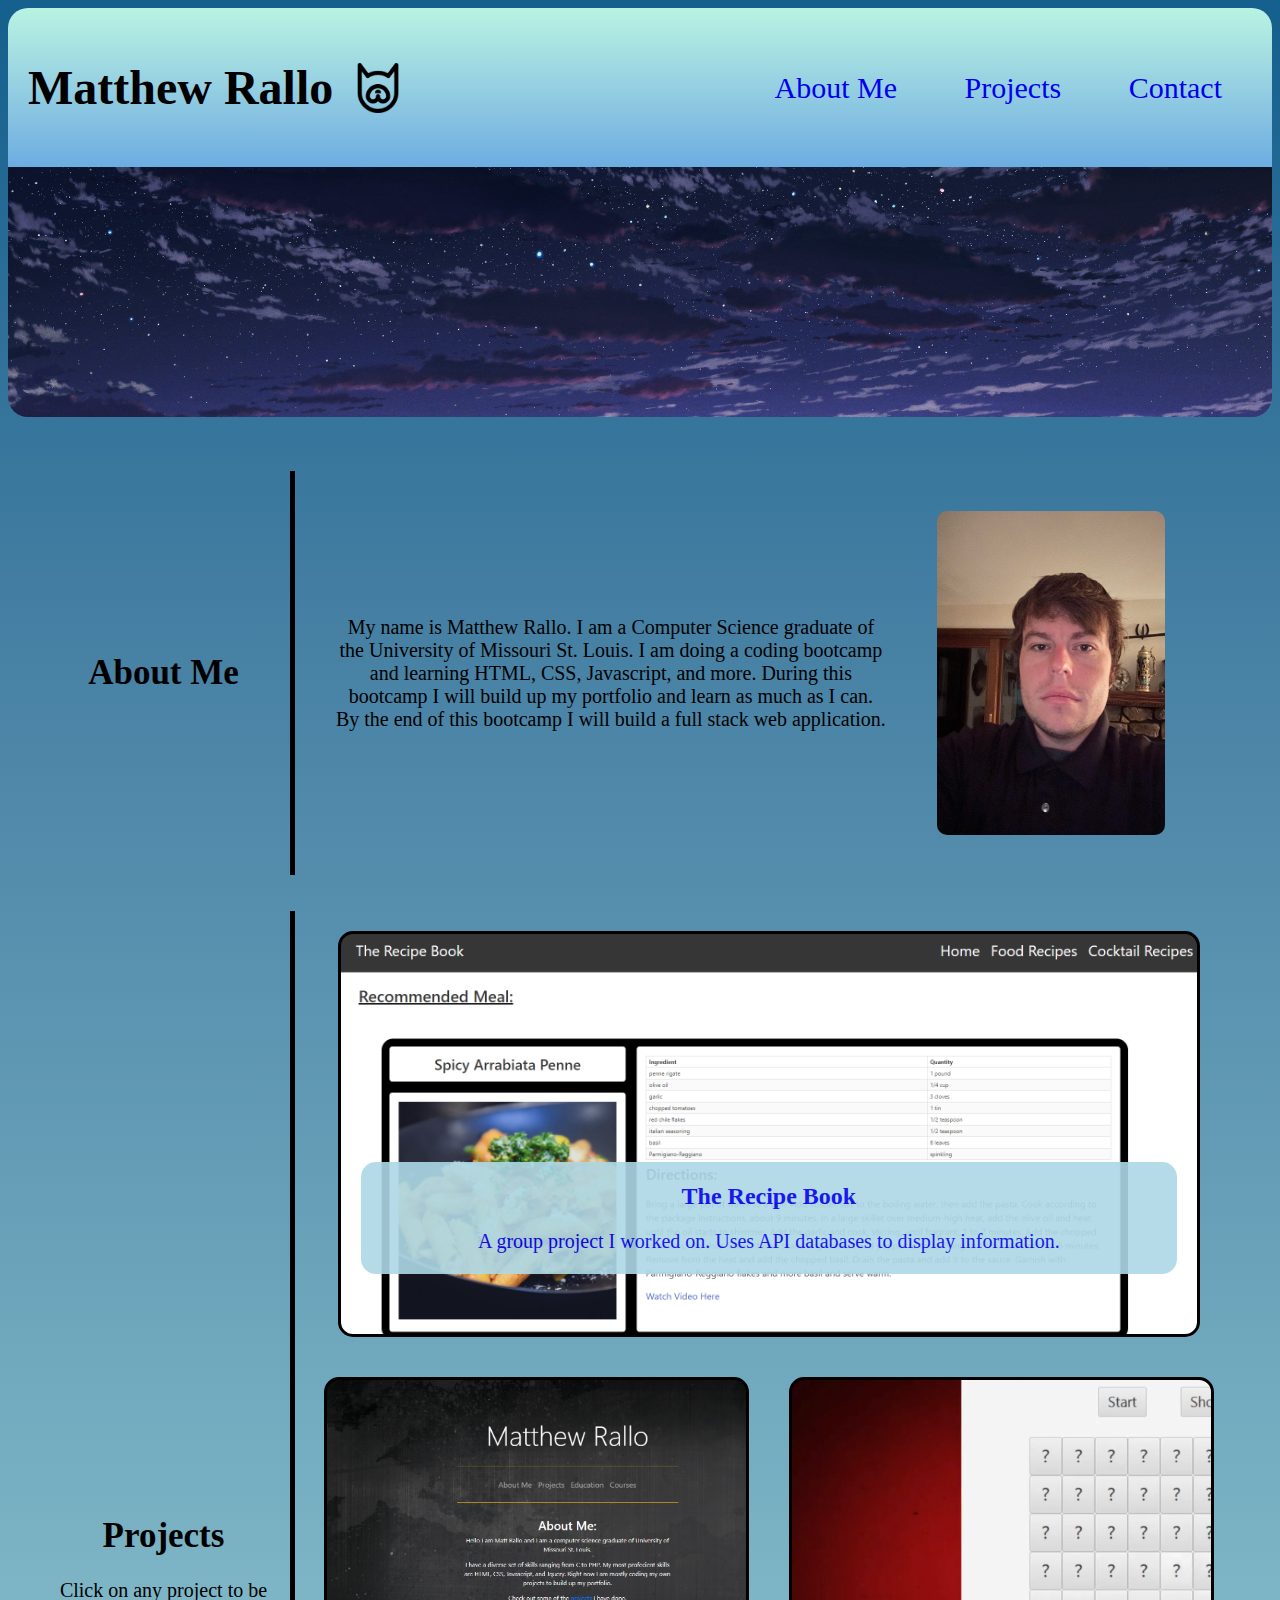
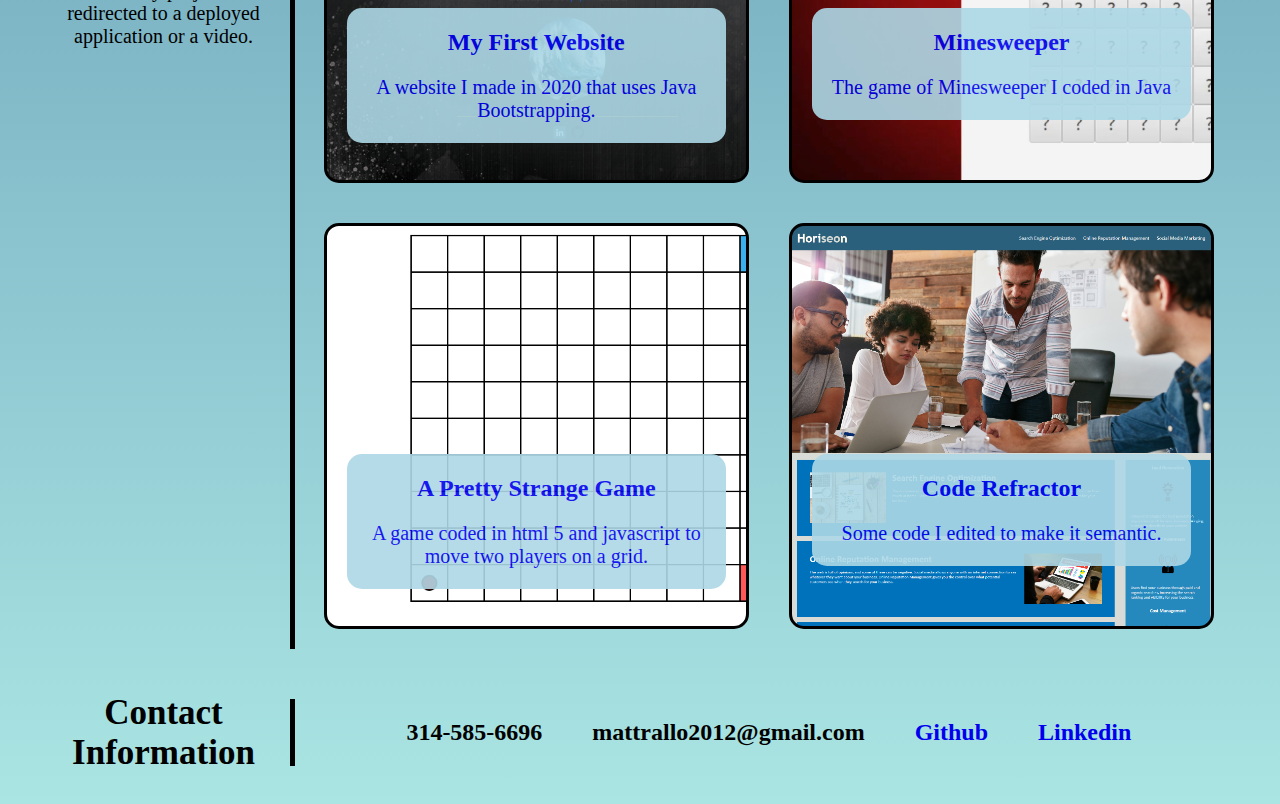
<file: index.html>
<!DOCTYPE html>
<html lang="en">
  <head>
    <meta charset="UTF-8" />
    <meta name="viewport" content="width=device-width, initial-scale=1.0" />
    <title>Matt's Portfolio</title>
    <link rel="stylesheet" href="./assets/style.css" />
  </head>

  <body>
    <header>
        <h1>Matthew Rallo</h1>
        <img class="headIcon" src="./assets/images/dogIcon.png" alt="An icon of a dog head">
        <nav class="navbar">
            <ul>
                <li>
                    <a href="#about-me">About Me</a>
                </li>
                <li>
                    <a href="#projects">Projects</a>
                </li>
                <li>
                    <a href="#contact">Contact</a>
                </li>
            </ul>
        </nav>
    </header>

    <main>
        <section class="headerImg" title="A cloudy night sky with stars shining through"></section><br><br><br>   <!-- Header image with a line break after -->
        <!-- Flex Row of About Me section -->
        <section class="flexRow"> 
            <h1 id="about-me" class="flexSmallItem">About Me</h1>
            <section class="flexBigItem"> 
                <section class="flexAboutMe">
                    <p>My name is Matthew Rallo. I am a Computer Science graduate of the University of Missouri St. Louis. I am doing a coding bootcamp and learning HTML, CSS, Javascript, and more. During this bootcamp I will build up my portfolio and learn as much as I can. By the end of this bootcamp I will build a full stack web application.</p>
                    <img class="profilePhoto" src="./assets/images/profilePic.jpg" alt="A profile picture of your's truly">
                </section>
            </section>
        </section>
        <br><br> <!-- line break used for styling -->      

        <!-- Flex Row of Projects Section -->
        <section class="flexRow">
            <section class="flexSmallItem">
                <h1 id="projects">Projects</h1>
                <p class="subtext">Click on any project to be redirected to a deployed application or a video.</p> 
            </section>
        
            <!-- All my Project Cards-->
            <section class="flexBigItem">
                <section class="flexRow"> <!-- A flex row inside another flex row (the flex big item is a column which is a flex row) -->
                    <!-- Main Project Card-->
                    <section class="projectFlexItem projectImgMain" title="A screenshot of the recipe book website"> 
                        <a href="https://devinjl665.github.io/recipe-book-database/" target="_blank">
                            <figure class="projectCardHeader">
                                <h2>The Recipe Book</h2>
                                <p>A group project I worked on. Uses API databases to display information.</p>
                            </figure>
                        </a>
                    </section>

                    <!-- Other Project Cards -->
                    <section class="projectFlexItem projectImgOne" title="A screenshot of my first webpage"> <!-- FLEX BOX ITEM (Project Card) -->
                        <a href="https://rallomatt.github.io/ralloMattWebsite/" target="_blank">
                            <figure class="projectCardHeader">
                                <h2>My First Website</h2>
                                <p>A website I made in 2020 that uses Java Bootstrapping.</p>
                            </figure>
                        </a>
                    </section>

                    <section class="projectFlexItem projectImgTwo" title="A screenshot of the minesweeper game I made in Java"> <!-- FLEX BOX ITEM (Project Card) -->
                        <a href="https://www.youtube.com/watch?v=mwOmtl85fHU" target="_blank">
                            <figure class="projectCardHeader">
                                <h2>Minesweeper</h2>
                                <p>The game of Minesweeper I coded in Java</p>
                            </figure>
                            </a>
                    </section>

                    <section class="projectFlexItem projectImgThree" title="A screenshot of the strange game I made in Html 5 and Javascript"> <!-- FLEX BOX ITEM (Project Card) -->
                        <a href="strangeGame.html" target="_blank">
                            <figure class="projectCardHeader">
                                <h2>A Pretty Strange Game</h2>
                                <p>A game coded in html 5 and javascript to move two players on a grid.</p>
                        </figure>
                        </a>
                    </section>

                    <section class="projectFlexItem projectImgFour" title="A screenshot of the horiseon webpage"> <!-- FLEX BOX ITEM (Project Card) -->
                        <a href="https://rallomatt.github.io/horiseonCodeRefractor/" target="_blank">
                            <figure class="projectCardHeader">
                                <h2>Code Refractor</h2>
                                <p>Some code I edited to make it semantic.</p>
                            </figure>
                        </a>
                    </section>

                </section>
            </section>
        </section>
    </main>

    <footer>
        <section class="flexRow"> <!-- FlewRow of Contact Section -->
            <section class="flexSmallItem">
                <h1 id="contact">Contact Information</h1>
            </section>
            <section class="contactInfo flexBigItem">
                <h2>314-585-6696</h2>
                <h2>mattrallo2012@gmail.com</h2>
                <h2><a href="https://github.com/ralloMatt" target="_blank">Github</a></h2>
                <h2><a href="https://www.linkedin.com/feed/" target="_blank">Linkedin</a></h2>
            </section>
        </section>
    </footer>
  </body>
</html>
</file>
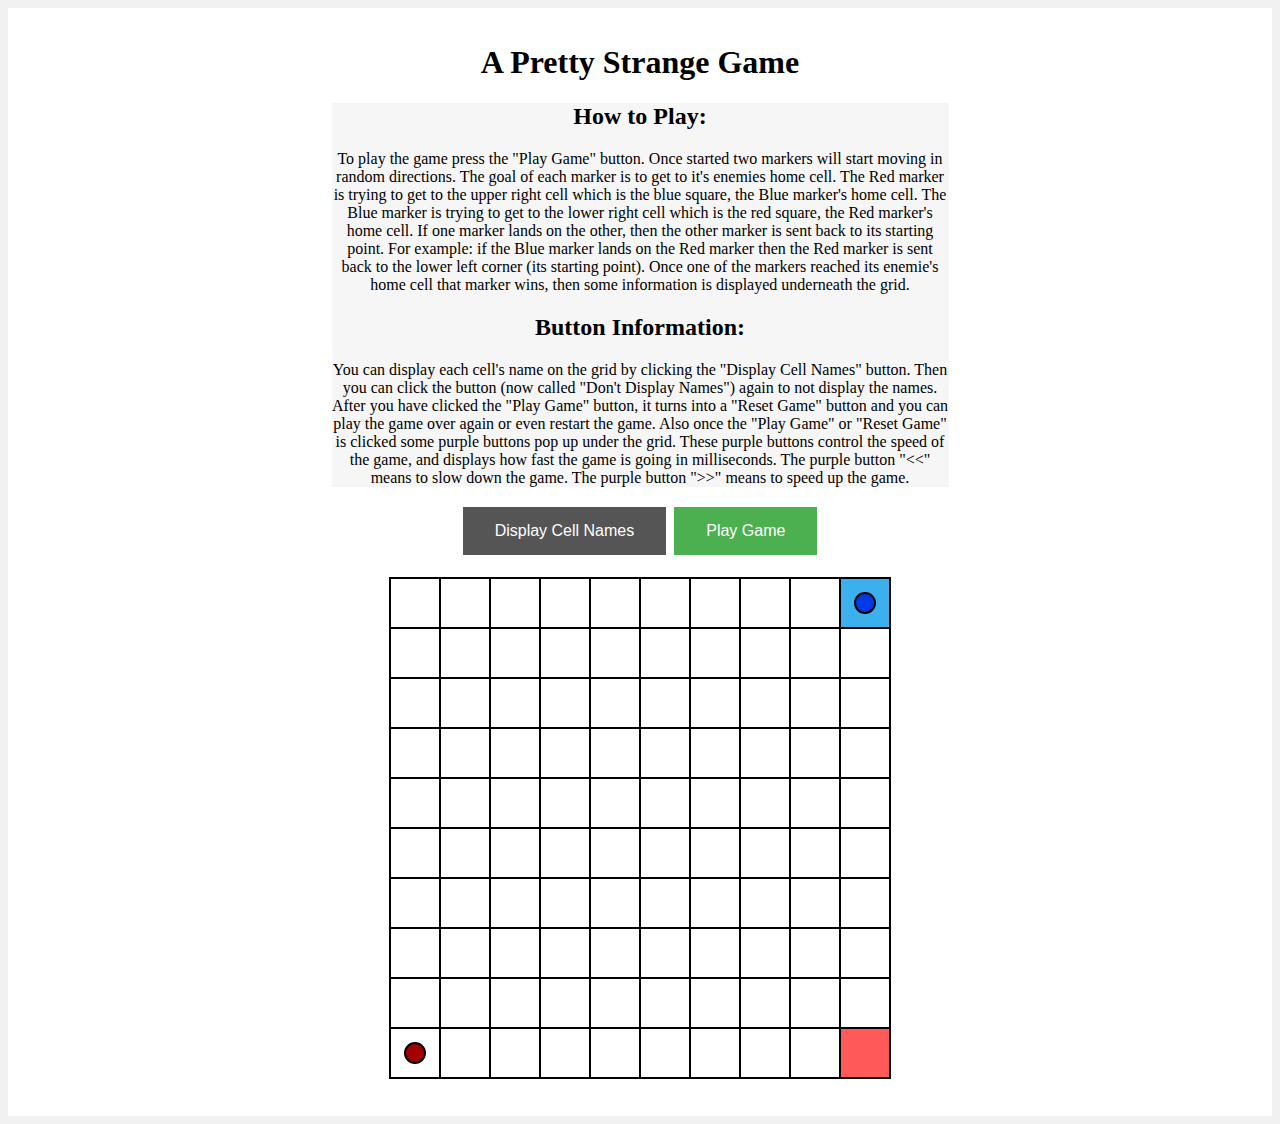
<file: strangeGame.html>
<!--
	Matt Rallo
	Partner: Anthony Giamino
	9/13/17
	Homework 3
	
	What each function in the program does is displayed above each function in 
	a comment. Instead of making a marker at a x and y location, I instead created 
	each marker as an object that has a x, y, and color attribute. Making each marker
	an object reduced a lot of code. Then once the game started I sent each object to a function to either draw, reset, change location, etc. 
	
-->
<!DOCTYPE html>
<html>
<head>
<title>Homework 3</title>
<style>
	body {
		background: #F1F1F1;
	}

	.content {
		max-width: 1500px;
		margin: auto;
		background: white;
		padding: 15px;
		text-align: center;
	}
	.information {
		width: 50%;
		margin: auto;
		background-color: #F7F6F6;
		
	}
	.button {
		background-color: #4CAF50; 
		border: none;
		color: white;
		padding: 15px 32px;
		text-align: center;
		text-decoration: none;
		display: inline-block;
		font-size: 16px;
		margin: 4px 2px;
		cursor: pointer;
	}
	.speed {
		background-color: #7000a5; 
		border: none;
		color: white;
		padding: 15px 32px;
		text-align: center;
		text-decoration: none;
		display: inline-block;
		font-size: 16px;
		margin: 4px 2px;
	}
	table {
		width: 500;
		margin: auto;
	}
	th, td {
		text-align: left;
		padding: 8px;
	}
	tr:nth-child(even){background-color: #f2f2f2}
	th {
		background-color: #4CAF50;
	}
	
</style>
</head>
<body>

<div class="content">
	<h1>A Pretty Strange Game</h1>
	<div class="information">
		<h2>How to Play:</h2>
		<p>
			To play the game press the "Play Game" button. Once started two markers will start moving in random directions. The goal of each marker is to get to it's enemies home cell. The Red marker is trying to get to the upper right cell which is the blue square, the Blue marker's home cell. The Blue marker is trying to get to the lower right cell which is the red square, the Red marker's home cell. If one marker lands on the other, then the other marker is sent back to its starting point. For example: if the Blue marker lands on the Red marker then the Red marker is sent back to the lower left corner (its starting point). Once one of the markers reached its enemie's home cell that marker wins, then some information is displayed underneath the grid.
		</p>	
		<h2> Button Information:</h2>
		<p>
			You can display each cell's name on the grid by clicking the "Display Cell Names" button. Then you can click the button (now called "Don't Display Names") again to not display the names. After you have clicked the "Play Game" button, it turns into a "Reset Game" button and you can play the game over again or even restart the game.
			Also once the "Play Game" or "Reset Game" is clicked some purple buttons pop up under the grid. These purple buttons control the speed of the game, and displays how fast the game is going in milliseconds. The purple button "<<" means to slow down the game. The purple button ">>" means to speed up the game.
		</p>
	</div>

	<button class="button" style="background-color: #555555;" onclick="labelCells()" 
	id="labelButt" value = 1>
		Display Cell Names
	</button>

	<button class="button" onclick="playGame()" id="startGame">Play Game</button><br><br>
	<canvas id="myCanvas" width="500" height="500" style="border:1px solid #000000;"></canvas>

	<div id="toggleSpeed" style="display: none">
		<button class="button" onclick="slowDown()" style="background-color: #7000a5;"><<</button>
		<p class="speed" id="speedInfo"></p>
		<button class="button" onclick="speedUp()" style="background-color: #7000a5;">>></button><br>
	</div><br><br>

	<div id="finalResults" style="display: none; margin: auto;">
		<h1 id="results"></h1>
		<h2 id="max"></h2>
		<h2 id="total"></h2>
		<h2 id="redTurns" style="color: #FF5959;"></h2>
		<h2 id="blueTurns" style="color: #3CB0EC;"></h2>
		<h2 id="redLands" style="color: #A30000;"></h2>
		<h2 id="blueLands" style="color: #003AE7;"></h2>
		<table id="cellData">
			<tr>
				<th>Cell Name</th>
				<th style="background-color: #FF5959;">Red Touches</th>
				<th style="background-color: #3CB0EC;">Blue Touches</th>
				<th style="background-color: #e7e7e7;">Total Touches</th>
			</tr>
		</table>
	</div>
</div>


<script>
	//Canvas Variables
    var canvas = document.getElementById("myCanvas");
    var ctx = canvas.getContext("2d");

	//row size and column size
	var rows = 10;
	var cols = 10;
	
	//Cell Vertical Span and Horitontal span (distance between lines)
	verticalDistance = canvas.height/rows; //distance between row lines
	horizontalDistance = canvas.width/cols; //distance between column lines

	//offset for markers
	var verticalOffset = verticalDistance/2; //should be 25 for 10 x 10 grid
	var horizontalOffset = horizontalDistance/2; //should be 25 for 10 x 10 grid
	
	//call makeGrid() which draws lines onto the canvas that makes it look like a grid
	makeGrid();
	//call makeHomeCell() to make the red and blue markers' homes
	makeHomeCell();

	var gridArray; //array to keep track of number of touches per cell
	var redGridArray; //array to keep track of red touches per cell
	var blueGridArray; //array to keep track of blue touches per cell
	
	var moveInterval; //interval when the markers move (used in playGame())
	var speed = 500; //speed is used in interval which measures in milliseconds
	
	//create Marker Objects with starting coordinates and colors
	var RedMarker = {row: rows-1, column: 0, color: "#A30000"};
	var BlueMarker = {row: 0, column: cols-1, color: "#003AE7"};

	var winnerChk; //a check to see who won (used in displayData())
	
	//Draw the starting markers
	drawMarker(RedMarker);
	drawMarker(BlueMarker);
	
	var RedTurns = 0; //number of turns taken by Red marker
	var BlueTurns = 0; //number of turns taken by Blue marker
	var RedLands= 0; //number of times red marker landed on blue
	var BlueLands= 0; //number of times blue marker landed on blue
	
	/***********************************************************
		The Function makeGrid() just makes lines in the canvas
		to make the canvas look like a grid 
	***********************************************************/
	function makeGrid(){	
			//Rows
			for (var i = 0; i <=  canvas.height; i += verticalDistance) {
				ctx.moveTo(0, i);
				ctx.lineTo(canvas.width, i);
			}
			//Columns
			for (var i = 0; i <= canvas.width; i += horizontalDistance) {
				ctx.moveTo(i, 0);
				ctx.lineTo(i,  canvas.height);
			}
			//Draw
			ctx.strokeStyle = "black";
			ctx.lineWidth=2;
			ctx.stroke();
	} //ends function makeGrid()

	/***********************************************************
		The Function makeHomeCell() makes rectangles in the cells 
		of where each marker is trying to land to win the game.
		The Blue marker wants to land in the lower right cell located 
		at cell (9, 9) which is a light red rectangle. The Red marker
		wants to land in the upper right cell located at cell (0, 9)
		which is a light blue rectangle.
	***********************************************************/
	function makeHomeCell(){
		//make red marker's home
		ctx.fillStyle = "#FF5959";
		ctx.fillRect(450, 450, 50, 50);
		ctx.stroke();
	
		//make blue marker's home
		ctx.fillStyle = "#3CB0EC";
		ctx.fillRect(450, 0, 50, 50);
		ctx.stroke();
	
	
	} //ends function makeHomeCell()
	
	/***********************************************************
		The Function labelCells() either draws text to each cell 
		or removes the text depening on the button. When the button is 
		first pressed it draws text to each cell in the format of (row, column).
		If the button is pressed again it "removes" or rather draws over the 
		text that was previously written. I determine if the button was pressed 
		or not by its value. Then you can keep pressing the button as much as you 
		like to see the cell names or not.
	***********************************************************/
	function labelCells(){
		//so we know button wants to display names
		if(document.getElementById("labelButt").value == 1){
			document.getElementById("labelButt").value = 2; //change button value
			document.getElementById("labelButt").innerHTML="Don't Display Names";
			//write text to cell
			ctx.font = "10px Arial";
			ctx.fillStyle = "#000000";			
			
			var x = 15; //x is x location in canvas
			var y = 10; //y is y location in canvas
			for(var i = 0; i < rows; i++){
				x = 13; //go thirteen pixels to right
				for(var j = 0; j < cols; j++){
					ctx.fillText("("+i+", "+j+")", x, y);
					x = x + 50; //add 50 which is distance between each line
				}
				y = y + 50; //add 50 which is also the distance
			} //end for
		} //end if
		else{
			//so we know button wants to not display names
			document.getElementById("labelButt").value = 1; //change button value
			document.getElementById("labelButt").innerHTML="Display Cell Names";
			
			//set text properties
			ctx.font = "10px Arial";
			ctx.fillStyle = "#FFFFFF";			
			
			var x = 15; //used as x coordinate of text
			var y = 10; //used as y coordinate of text
				//rewrite text as white to "remove" names
				for(var i = 0; i < rows; i++){
					x = 13;
					for(var j = 0; j < cols; j++){
						ctx.fillStyle = "#FFFFFF";//go back to white text

						//to get pure white, have to draw over text 4 times 
						ctx.fillText("("+i+", "+j+")", x, y);
						ctx.fillText("("+i+", "+j+")", x, y);
						ctx.fillText("("+i+", "+j+")", x, y);
						ctx.fillText("("+i+", "+j+")", x, y);
						
						//when we need to draw over text in home cells
						if(i == 0 && j == 9){
							ctx.fillStyle = "#3CB0EC";
							ctx.fillRect(x, y-8, 30, 10);
						}
						if(i == 9 && j == 9){
							ctx.fillStyle = "#FF5959";
							ctx.fillRect(x, y-8, 30, 10);
						}
						x = x + 50; //add to x
					} //end inner for loop
					y = y + 50; //add to y
				} //end for
		} //end else
	} //ends function labelCells()

	/***********************************************************
		The Function playGame() starts the game. It first alters the html 
		tags. Then it initializes the speed, arrays, Markers, turns, etc. 
		I do this so if button is pressed again a new Game can start with new 
		data. I also use clearInterval() to stop previous interval in case button 
		was pressed again.Then I used setInterval() to loop each move at a 
		certain speed.
	***********************************************************/
	function playGame(){
		document.getElementById("finalResults").style.display = "none"; //hide cell data
		document.getElementById("startGame").innerHTML = "Reset Game"; //change button name
		speed = 500;
		document.getElementById("toggleSpeed").style.display = "block"; //display speed 
		document.getElementById("speedInfo").innerHTML = "Speed = " + speed + "ms"; 
		
		//We will make our grid match the model. (x,y) (row,col)
        //(0,0) (0,1) (0,2)...
        //(1,0) (1,1) (1,2)...
        //(2,0) (2,1) (2,2)...
        
		//Initialize Grid Array which keeps track of touches per cell
        gridArray = new Array(rows);
        for (var row = 0; row < rows; row++) {
            gridArray[row] = new Array(cols);
            for(var col = 0; col < cols; col++){
                gridArray[row][col] = 0;
            }
        }
		
		//Initialize REd Grid Array which keeps track of red touches per cell
        redGridArray = new Array(rows);
        for (var row = 0; row < rows; row++) {
            redGridArray[row] = new Array(cols);
            for(var col = 0; col < cols; col++){
                redGridArray[row][col] = 0;
            }
        }
		
		//Initialize Blue Grid Array which keeps track of blue touches per cell
        blueGridArray = new Array(rows);
        for (var row = 0; row < rows; row++) {
            blueGridArray[row] = new Array(cols);
            for(var col = 0; col < cols; col++){
                blueGridArray[row][col] = 0;
            }
        }
	
		//Reset starting marker locations in case button is pressed again
		removeMarker(RedMarker);
		removeMarker(BlueMarker);
		RedMarker = {row: rows-1, column: 0, color: "#A30000"};
		BlueMarker = {row: 0, column: cols-1, color: "#003AE7"};
		
		RedTurns = 0;
		BlueTurns = 0;
		RedLands = 0;
		BlueLands = 0;
		
		//Draw the starting markers
		drawMarker(RedMarker);
		drawMarker(BlueMarker);
		
		//touch the initial starting spots of the two markers
		gridArray[RedMarker.row][RedMarker.column] += 1;	
		gridArray[BlueMarker.row][BlueMarker.column] += 1;	
		redGridArray[RedMarker.row][RedMarker.column] += 1;	
		blueGridArray[BlueMarker.row][BlueMarker.column] += 1;	
		
		//Begin Game Loop
		//stop previous interval if played before
		clearInterval(moveInterval);
		moveInterval = setInterval(moveMarkers, speed);//ends setInterval
	
	} //ends function playGame() 
	
	/***********************************************************
		The Function moveMarkers() starts drawing the markers at each cell.
		I use removeMarker() to remove previous marker, I use getDirections()
		to change the x and y coordinates of each marker, then I just call drawMarker()
		to draw each marker to the canvas. After I add to touches and turns. 
		Lastly I check to see if marker landed on another marker or if that marker won.
		If a marker lands on another marker I just change the coordinates of the other 
		marker and redraw it. If a marker wins I display the result in HTML tags by calling
		displayData();
	***********************************************************/
	function moveMarkers(){
		//move RED marker
		removeMarker(RedMarker);
		console.log("Red");
		getDirections(RedMarker);
		drawMarker(RedMarker);
		RedTurns++; //add turn to red
		redGridArray[RedMarker.row][RedMarker.column]+=1;
		
		//see if red landed on blue
		if(RedMarker.row == BlueMarker.row && RedMarker.column == BlueMarker.column){
			//if red did land on blue, send blue back to it's starting point
			RedLands++;
			BlueMarker.row = 0;
			BlueMarker.column = cols-1;
			removeMarker(BlueMarker);
			drawMarker(BlueMarker);
		}
	
		//see if red won
		if(RedMarker.row == 0 && RedMarker.column == 9){
			console.log("Red Wins!!!");
			//get rid of speed controls so when clicked game doesn't continue
			document.getElementById("toggleSpeed").style.display = "none";
			winner = 0; //meands red marker won
			displayData(); //displays all data
			clearInterval(moveInterval); //stop interval
		}
		
		//move BLUE marker
		removeMarker(BlueMarker);
		console.log("Blue");
		getDirections(BlueMarker);
		drawMarker(BlueMarker);
		BlueTurns++; //add turn to blue
		blueGridArray[BlueMarker.row][BlueMarker.column]+=1;
		
		//see if blue landed on red
		if(BlueMarker.row == RedMarker.row && BlueMarker.column == RedMarker.column){
			//if blue did land on blue, send red back to it's starting point
			BlueLands++;
			RedMarker.row = rows-1;
			RedMarker.column = 0;
			removeMarker(RedMarker);
			drawMarker(RedMarker);
		}
		
		//see if blue won
		if(BlueMarker.row == 9 && BlueMarker.column == 9){
			console.log("Blue Wins!!!");
			//get rid of speed controls so when clicked game doesn't continue
			document.getElementById("toggleSpeed").style.display = "none";
			winner = 1; //means blue marker won
			displayData(); //displays all data
			clearInterval(moveInterval); //stop interval
		}
		
		//if go over 1000000 then stop game!
		if(RedTurns > 1000000 || BlueTurns > 1000000){
			document.getElementById("results").innerHTML = "YOU TOOK OVER 1 MILLION STEPS! <br>YOU RAN OUT OF STEPS!";
			clearInterval(moveInterval);
			return;
		}
	}//ends function moveMarkers()

	/***********************************************************
		The Function getDirections() gets a random direction and 
		a random number of steps. Then a switch statement determines
		how to change the coordinates based on the direction randomly 
		choosen.
	***********************************************************/
	function getDirections(currentMarker){
		var Direction = Math.floor(Math.random() * 4); //0-3
        var numberSteps = Math.floor(Math.random() * 3); //0-2
		
		switch(Direction){
			case 0: //Down
				console.log('	down ' + numberSteps);
				if(currentMarker.row+numberSteps < rows){
					currentMarker.row += numberSteps;
					gridArray[currentMarker.row][currentMarker.column] += 1;
					break;
				}
				else{
					gridArray[currentMarker.row][currentMarker.column] += 1;
					break;
				}
				
			case 1: //Up
				console.log('	up ' + numberSteps);;
				if(currentMarker.row-numberSteps >= 0){
					currentMarker.row -= numberSteps;
					gridArray[currentMarker.row][currentMarker.column] += 1;
					break;
				}
				else{
					gridArray[currentMarker.row][currentMarker.column] += 1;
					break;
				}
			
			case 2: //Left
				console.log('	left ' + numberSteps);;
				if(currentMarker.column-numberSteps >= 0){
					currentMarker.column -= numberSteps;
					gridArray[currentMarker.row][currentMarker.column] += 1;
					break;
				}
				else{
					gridArray[currentMarker.row][currentMarker.column] += 1;
					break;
				}
				
			case 3: //Right
				console.log('	right ' + numberSteps);
				if(currentMarker.column+numberSteps < cols){
					currentMarker.column += numberSteps;
					gridArray[currentMarker.row][currentMarker.column] += 1;
					break;
				}
				else{
					gridArray[currentMarker.row][currentMarker.column] += 1;
					break;
				}
        }//ends switch	
	} //ends function getDirections()
	
	/***********************************************************
		The Function drawMarker() just draws a circle to the canvas based 
		on what marker object was received.
	***********************************************************/
	function drawMarker(currentMarker){
		var xLocation = horizontalOffset + (horizontalDistance * currentMarker.column);
		var yLocation = verticalOffset + (verticalDistance * currentMarker.row);
		ctx.fillStyle = currentMarker.color;
		
		ctx.beginPath();
		ctx.arc(xLocation, yLocation, 10, 0, 2 * Math.PI);
		ctx.fill();
		ctx.stroke();	
	}//ends function drawMarker()
	
	/***********************************************************
		The Function removeMarker() just "removes" the previous 
		circle so you can see what cell we are on.
	***********************************************************/
    function removeMarker(currentMarker){
        var xLocation = horizontalOffset + (horizontalDistance * currentMarker.column);
		var yLocation = verticalOffset + (verticalDistance * currentMarker.row);
		
		//first check if in home cells or not, then just draw over it
		if(currentMarker.row == 9 && currentMarker.column == 9){
			ctx.fillStyle = "#FF5959";
			ctx.beginPath();
			ctx.arc(xLocation, yLocation, 12, 0, 2 * Math.PI);
			ctx.fill();
		}
		else if(currentMarker.row == 0 && currentMarker.column == 9){
			ctx.fillStyle = "#3CB0EC";
			ctx.beginPath();
			ctx.arc(xLocation, yLocation, 12, 0, 2 * Math.PI);
			ctx.fill();
		}
		else {
			ctx.fillStyle = "#FFFFFF";
			ctx.beginPath();
			ctx.arc(xLocation, yLocation, 12, 0, 2 * Math.PI);
			ctx.fill();
		}
    } //ends fuction removeMarker()
	
	/***********************************************************
		The Functions speedUp() and slowDown() just changes the 
		global speed variable. It displays the speed in a HTML tag.
		Then it calls clearInterval() to stop previous interval and makes
		a new interval based on the new speed.
	***********************************************************/
	function speedUp(){
		if(speed > 50){
			speed -= 50;
			document.getElementById("speedInfo").innerHTML = "Speed = " + speed + "ms"; 
			clearInterval(moveInterval);
			moveInterval = setInterval(moveMarkers, speed);//ends setInterval
		}
		else {
			speed = 15; 
			document.getElementById("speedInfo").innerHTML = "Speed = " + speed + "ms"; 
			clearInterval(moveInterval);
			moveInterval = setInterval(moveMarkers, speed);//ends setInterval
		}
	}
	function slowDown(){
		speed += 50;
		document.getElementById("speedInfo").innerHTML = "Speed = " + speed + "ms"; 
		clearInterval(moveInterval);
		moveInterval = setInterval(moveMarkers, speed);//ends setInterva
	}
	
	/***********************************************************
		The Function displayData() just does what it says. It 
		displays the final results and cell touch information, etc.
	***********************************************************/
	function displayData(){
		if(winner == 0){ //Red Won
			var win = document.getElementById("results");
			win.style.color = "#A30000";
			win.innerHTML = "Red is the WINNER!!!";
		}
		if(winner == 1){ //Blue Won
			var win = document.getElementById("results");
			win.style.color = "#003AE7";
			win.innerHTML = "Blue is the WINNER!!!";
		}
	
		var MAX = 0;
		var maxCellRow;
		var maxCellColumn;
		var TOTAL = 0;
		
		//display hidden div tag when we have a winner
		document.getElementById("finalResults").style.display = "block";
		var table = document.getElementById("cellData");
		var row;
		
		//display Cell Data
		for(var i = 0; i < rows; i++){
			for(var j = 0; j < cols; j++){
				row = table.insertRow(-1);
				var cellName = row.insertCell(0);
				var redTouchCell = row.insertCell(1);
				var blueTouchCell = row.insertCell(2);
				var totalTouchesCell = row.insertCell(3);
				
				cellName.innerHTML = "(" + i + ", " + j + ")";
				redTouchCell.innerHTML = redGridArray[i][j];
				blueTouchCell.innerHTML = blueGridArray[i][j];
				totalTouchesCell.innerHTML = gridArray[i][j]; //number of touches/number of markers
				
				TOTAL += gridArray[i][j];
				
				if(MAX < gridArray[i][j]){ //get maximum
					MAX = gridArray[i][j];
					maxCellRow = i; //get cell location data
					maxCellColumn = j;
				}
			}
		}
			
		document.getElementById("max").innerHTML = "Cell (" + maxCellRow + ", " + maxCellColumn + ") has the most number of touches of " + MAX;
	
		document.getElementById("total").innerHTML = "Average Number of times a cell was touched is " + TOTAL/100;
		
		document.getElementById("redTurns").innerHTML = "Red Moved " + RedTurns + " time(s)";
		document.getElementById("blueTurns").innerHTML = "Blue Moved " + BlueTurns + " time(s)";
		
		document.getElementById("redLands").innerHTML = "Red sent Blue back home " + RedLands + " time(s)!";
		document.getElementById("blueLands").innerHTML = "Blue sent Red back to lower left corner " + BlueLands + " time(s)!";
	} //ends function displayData()
	
</script>
</body>
</html>
</file>
<file: assets/style.css>
:root { /*CSS Variables */
    --columnHeaderFontSize: 35px;
    --descriptionFontSize: 20px;
    --borderStyle: 5px solid black;
    --projectImgSize: 500px;
    --projectCardHeaderColor: lightblue;
    --linkHoverColor: white;
}

/* Classes */
.navbar {
    font-size: 30px; /* Increase font size of nav bar links */
    margin-left: auto; /* Send nav bar links to right of page */
}

.headIcon { /* Change size of icon image next to name. Also add space around icon */
    padding-left: 20px;
    width: 50px;
}

.profilePhoto { /*Rounds out the profile picture. Also sets size (based on percentage of original photo) */
    border-radius: 10px;
    width: 228px;
    height: 324px;
}
.subtext { /*text under Projects column */
    font-size: var(--descriptionFontSize);
}

.headerImg { /* Header image for webpage */
    background-image: url(./images/header.jpg);
    width:100%;
    height:250px;
    border-radius: 0 0 20px 20px;
}
.contactInfo { /* Changes information on footer into flexbox and posistions nicely */
    display: flex; 
    justify-content: center;
    gap: 50px;
    align-items: center;
    flex-wrap: wrap;
}
/* Flex Box Stuffs */

.flexRow { /* Creates Flexbox Row */
    display: flex;
    flex-direction: row;
    flex-wrap: wrap;
    justify-content: center;
    align-items: center;
}

/* Next two classes makes columns for webpage */
.flexSmallItem { /* Distributes spacing for smaller elements in row */
    flex: 0 0 20%;
}

.flexBigItem { /* Distributes spacing for bigger elements in row */
    flex: 0 0 75%;
    border-left: var(--borderStyle);
}

.flexAboutMe { /* Class used for about me section */
    display: flex;
    flex-direction: row;
    justify-content: ;
    align-items: center;
    flex: 0 0 60%;
    padding: 20px;
    padding-right: 58px;
    margin: 20px;
    gap: 50px;
}

/* Project Card Classes */

.projectFlexItem { /* All project card flex items */ 
    display: flex;
    flex-direction: column;
    border: 3px solid black;
    border-radius: 15px;
    padding: 20px;
    margin: 20px;
    gap: 50px;
} 

.projectCardHeader { /* Positions each project card header nicely. Also some styling */
    position: relative;
    margin: 13rem 0 1.5rem 0;
    padding: 1px;
    background-color: var(--projectCardHeaderColor);
    border-radius: 15px;
    opacity: 0.9;
}

/* Background image of each project (flex box) so I can have each project have an image of said project */
.projectImgMain { /* My main project card. The eye catcher */
    background-image: url('./images/recipeBook.PNG');
    width: var(--projectImgSize);
    height: var(--projectImgSize);
}

.projectImgOne { /* My first side project card. */
    background-image: url('./images/myFirstWebsite.png');
    width: var(--projectImgSize);
    height: var(--projectImgSize);
}

.projectImgTwo { /* My side project card. */
    background-image: url('./images/minesweeper.png');
    width: var(--projectImgSize);
    height: var(--projectImgSize);
}

.projectImgThree { /* My side project card. */
    background-image: url('./images/strangeGame.PNG');
    width: var(--projectImgSize);
    height: var(--projectImgSize);
}

.projectImgFour { /* My side project card. */
    background-image: url('./images/horiseonCode.png');
    width: var(--projectImgSize);
    height: var(--projectImgSize);
}
/* End of Project Card Classes */

/* Element Selectors */
body{
    background: linear-gradient(rgb(20, 95, 141), rgb(68, 126, 162), rgb(103, 159, 184), rgb(137, 193, 205), rgb(170, 229, 227)); /*background color */
}
    
header {  /* Defines header as a flexbox and positions nicely */
    background: linear-gradient(rgb(184, 243, 226), rgb(167, 225, 226), rgb(149, 207, 226), rgb(130, 190, 226), rgb(108, 173, 226));
    border-radius: 20px 20px 0 0;
    display:flex;
    align-items: center; /* Center items */
    padding: 20px;
}
header h1 { /* Makes my name a big font size */ 
    font-size: 48px;
}

header ul {
    list-style-type: none; /* Do not show bullet points on list */
}

header li{ 
    display: inline; /* Makes list elements all on one line */
    padding: 30px; /* Adds space between list elements */ 
}

a {
    text-decoration: none; /* Do not show underline on links */ 
  }

main {
    text-align: center; /* Center all items on main elements */
}

main h1 {
    font-size: var(--columnHeaderFontSize);
}

main p{
    font-size: var(--descriptionFontSize);
}
footer {
    text-align: center; /* Center all items on footer elements */
    padding-top: 20px;
}

footer h1{
    font-size: var(--columnHeaderFontSize);
}

section { /* Used for Project Card Pictures (backgrounds) so I do have to redefine */
    background-size: cover;
}

/* Psudo Selectors */
.projectFlexItem:nth-child(odd){ /*Used so I can have two cards side by side for the smaller cards*/
    flex: 0 0 40%; /* Take up 40 % of space for smaller cards*/
    height: 40vh; /*Height of each projec card */
}

.projectFlexItem:nth-child(even){ /*Used so I can have two cards side by side for the smaller cards*/
    flex: 0 0 40%; /* Take up 40 % of space for smaller cards*/
    height: 40vh; /*Height of each projec card */
}

.projectFlexItem:first-child{ /* This is for my main project card */
    flex: 0 0 86%; /* Take up 86 % of space because this is my main card */
}

.projectFlexItem:hover { 
    cursor: pointer; /*Change cursor to hand (pointer) when hovers over project cards */
    box-shadow: inset 0px 0px 8px cyan, 0 0 15px rgb(16, 16, 124); /*Give each card a shadow on hover */
}

a:visited { /* Do not show color as purple after link is clicked */
    color: black;
}

/* Change links to certain color on hover in header and footer */
header a:hover {
    color: var(--linkHoverColor);
}

footer a:hover{
    color: var(--linkHoverColor);
}
/*Media Queries */
@media screen and (max-width: 768px) {  
    header li{
        display: block; /* Makes list elements on multiple lines */
        padding: 15px;
    }
    .contactInfo{
        display: block;
    }
}

@media screen and (max-width: 992px) { /* When screen is smaller */
    .flexRow {   /* Change the rows into columns for nice fitting */
        flex-direction: column;
    }
    .flexBigItem { /* Change separator to top */
        border-left: none;
        border-top: var(--borderStyle);
        padding-top: 10px;
    }
    header {
        flex-direction: column;
        justify-content: center;
        align-items: center;
    }
    .navbar {
        margin-right: auto;
    }
    .projectFlexItem{
        width: 380px;
    }
    .flexAboutMe {
        flex-direction: column;
    }
}
</file>
